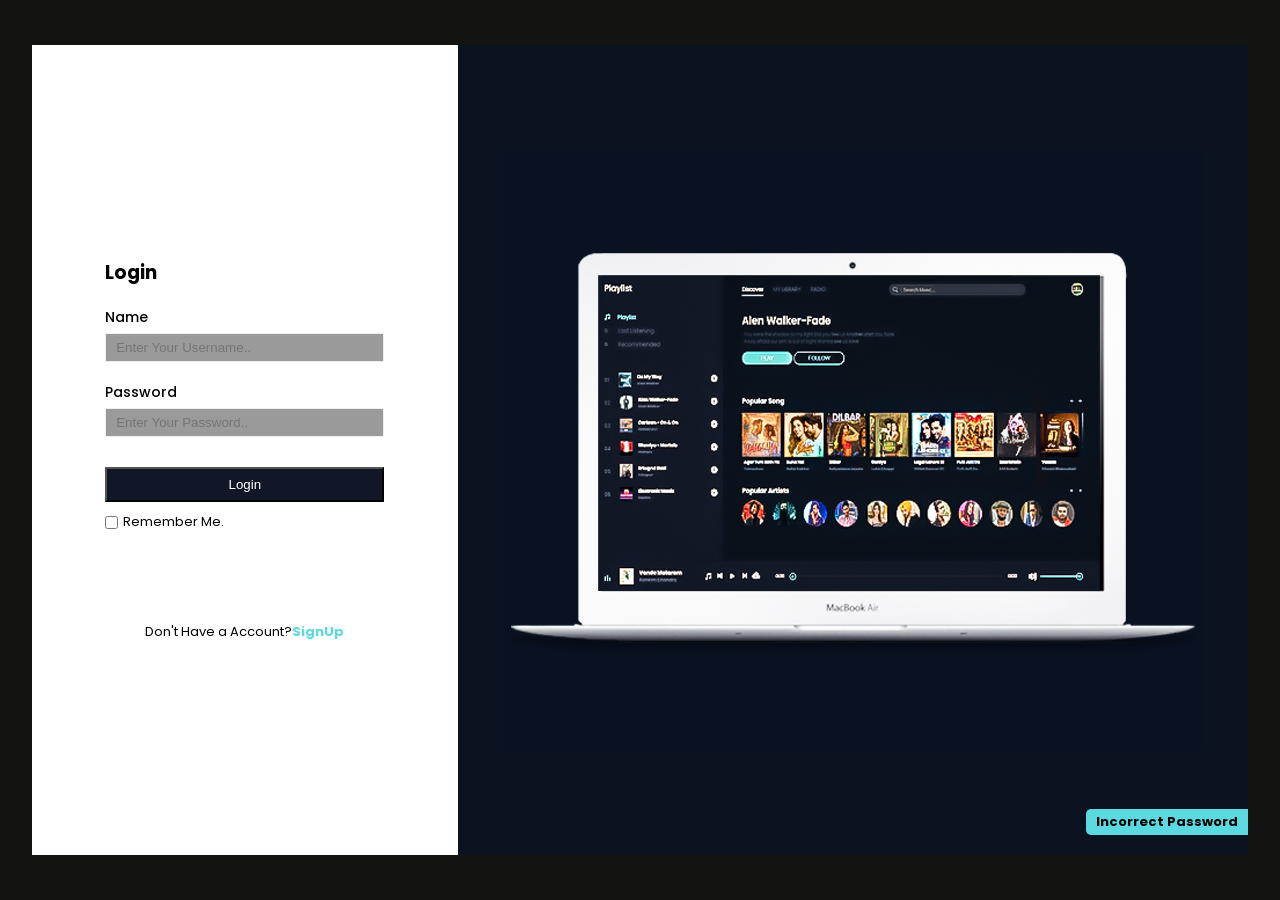
<file: login.html>
<!DOCTYPE html>
<html lang="en">

<head>
  <meta charset="UTF-8">
  <meta http-equvi = "X-UA-Compatible" content="IE edge">
  <meta name="viewport" content="width=device-width, initial-scale=1.0">
  <link rel="stylesheet" href="https://cdn.jsdelivr.net/npm/bootstrap-icons@1.7.2/font/bootstrap-icons.css">
  <link rel="stylesheet"  href="style.css"/> 
</head>


<header>
  <div class = "left_bx1">
   <div class= "content">
   <form method = "post">
  <h3>Login</h3>
  <div class = "card">
   <label for="name">Name</label>
   <input type = "text" name = "user_name" placeholder = "Enter Your Username.." required>
</div>

<div class = "card">
   <label for="password">Password</label>
   <input type = "password" name = "user_password" placeholder = "Enter Your Password.." required>
</div>
<input type = "submit" value = "Login" class = "submit"> 
 <div class="check">
  <input type = "checkbox" name = "" id=""><span>Remember Me.</span>
</div>
<p>Don't Have a Account?<a href = "signup.html">SignUp</a></p>
</form>
</div>
</div>
  <div class = "right_bx1">
   <img src= "login_png.jpg" alt = "">
   <h3>Incorrect Password</h3>
</div>
</body>


</html>
</file>
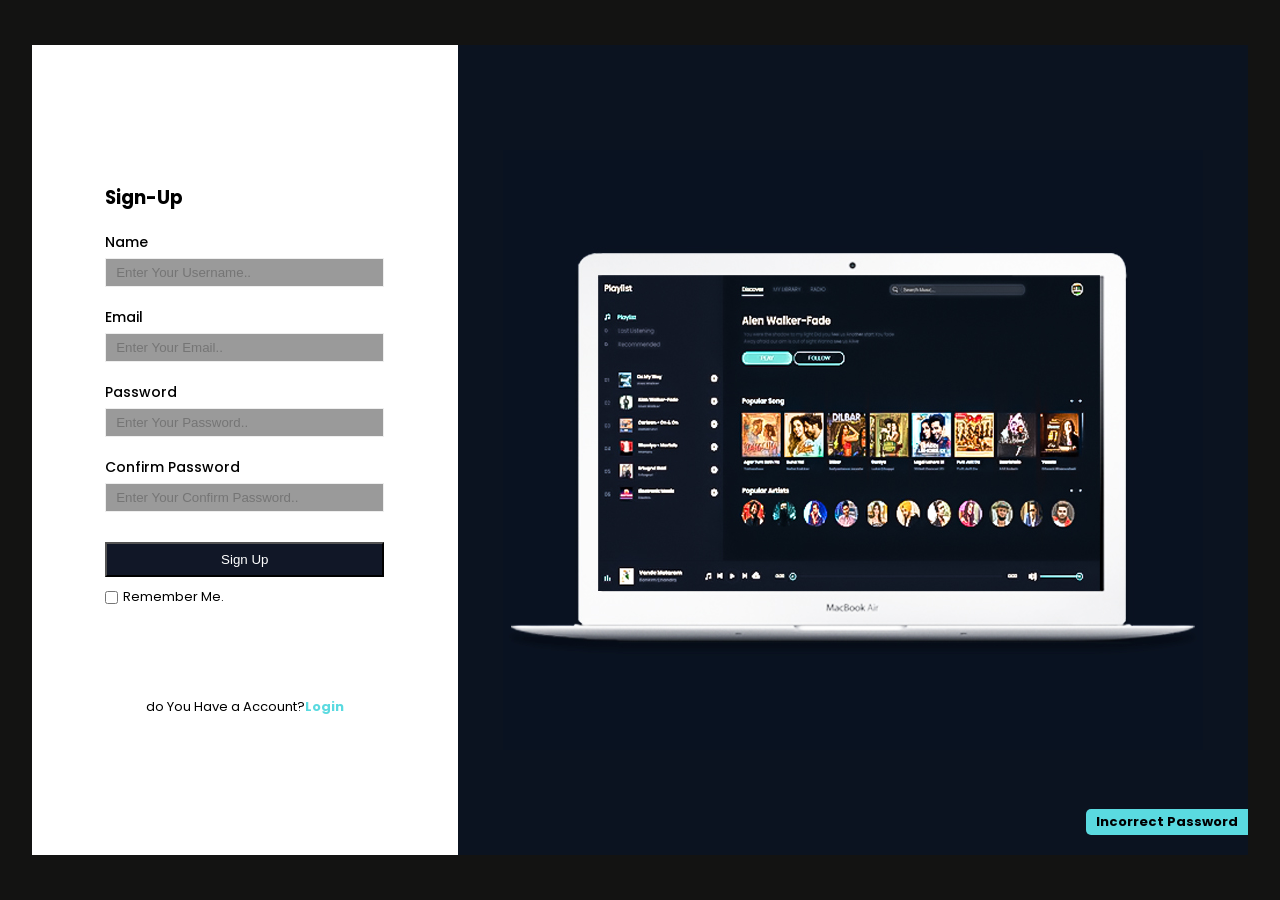
<file: signup.html>
<!DOCTYPE html>
<html lang="en">

<head>
  <meta charset="UTF-8">
  <meta http-equvi = "X-UA-Compatible" content="IE edge">
  <meta name="viewport" content="width=device-width, initial-scale=1.0">
  <link rel="stylesheet" href="https://cdn.jsdelivr.net/npm/bootstrap-icons@1.7.2/font/bootstrap-icons.css">
  <link rel="stylesheet"  href="style.css"/> 
  <title>Music Website Sign Up</title>
</head>


<header>
  <div class = "left_bx1">
   <div class= "content">
   <form method = "post">
  <h3>Sign-Up</h3>
  <div class = "card">
   <label for="name">Name</label>
   <input type = "text" name = "user_name" placeholder = "Enter Your Username.." required>
</div>

<div class = "card">
   <label for="email">Email</label>
   <input type = "email" name = "user_email" placeholder = "Enter Your Email.." required>
</div>


<div class = "card">
   <label for="password">Password</label>
   <input type = "password" name = "user_password" placeholder = "Enter Your Password.." required>
</div>


<div class = "card">
   <label for="re-password">Confirm Password</label>
   <input type = "text" name = "user_re_password" placeholder = "Enter Your Confirm Password.." required>
</div>
<input type = "submit" value = "Sign Up" class = "submit"> 
 <div class="check">
  <input type = "checkbox" name = "" id=""><span>Remember Me.</span>
</div>
<p>do You Have a Account?<a href = "login.html">Login</a></p>
</form>
</div>
</div>
  <div class = "right_bx1">
   <img src= "login_png.jpg" alt = "">
   <h3>Incorrect Password</h3>
</div>
</body>


</html>
</file>
<file: style.css>
/* Google Font 'Poppins'  */
@import url('https://fonts.googleapis.com/css2?family=Poppins:wght@100;200;300;400;500;600;700;800;900&display=swap');
* {
    padding: 0%;
    margin: 0%;
    box-sizing: border-box;
}

body {
    width: 100%;
    height: 100vh;
    background-color: #131312;
    font-family: 'Poppins' , sans-serif;
    display: flex;
    align-items: center;
    justify-content: center;
}

header {
    width: 95%;
    height: 90%;
    /* border: 1px solid #fff; */
    display: flex;
    flex-wrap: wrap;
    overflow: hidden;
}

header .menu_side, .song_side {
    position: relative;
    width: 25%;
    height: 90%;
    /*border: 1px solid #fff;*/ 
    background-color: #111727;
    box-shadow: 5px 0px 2px #090f1f;
    color: #fff;
}

header .song_side {
    width: 75%;
    background: #0b1320;
}

header .master_play {
    width: 100%;
    height: 10%;
    background: #111727;
    box-shadow: 0px 3px 8px #090f1f;
}

header .menu_side h1 {
    font-size: 20px;
    margin: 15px 0px 0px 20px;
    font-weight: 500;
}

header .menu_side .playlist {
    margin:  40px 0px 0px 20px;
}

header .menu_side .playlist h4 {
    font-size: 14px;
    font-weight: 400;
    padding-bottom: 10px;
    color: #4c5262;
    cursor: pointer;
    display: flex;
    align-items: center;
    transition: .3s linear;
}
header .menu_side .playlist h4:hover {
    color: #fff;
}
header .menu_side .playlist h4 span{
    position: relative;
    margin-right: 35px;
}
header .menu_side .playlist h4 span::before{
    content: '';
    position: absolute;
    width: 4px;
    height: 4px;
    border: 2px solid #4c5262;
    border-radius: 50%;
    top: -4px;
    transition: .3s linear;
}
header .menu_side .playlist h4:hover span::before{
    border: 2px solid #fff;
}
header .menu_side .playlist h4 .bi{
    display: none;
}
header .menu_side .playlist .active{
    color: #36e2ec;
}
header .menu_side .playlist .active span{
    display: none;
}
header .menu_side .playlist .active .bi{
    display: flex;
    margin-right: 20px;
}
header .menu_side .menu_song {
    width: 100%;
    height: 300px;
    /* border: 1px solid #fff; */
    margin-top: 40px;
}
header .menu_side .menu_song li{
    position: relative;
    list-style-type: none;
    padding: 5px 0px 5px 20px;
    display: flex;
    align-items: center;
    margin-bottom: 10px;
    cursor: pointer;
    transition: .3s linear;
}
header .menu_side .menu_song li:hover{
    background: rgb(105, 105, 170,.1);
}
header .menu_side .menu_song li span{
    font-size: 12px;
    font-weight: 600;
    color: #4c5262;
}
header .menu_side .menu_song li img{
    width: 32px;
    height: 32px;
    margin-left: 25px;
}
header .menu_side .menu_song li h5{
    font-size: 11px;
    margin-left: 15px;
     width: 170px;
    overflow: hidden;
    text-overflow:ellipsis;
    white-space: nowrap;
}
header .menu_side .menu_song li h5 .subtitle{
    font-size: 9px;
    color: #4c5262;
}
header .menu_side .menu_song li .bi{
    position: absolute;
    right: 15px;
    top: 6px;
    font-size: 16px;
}




header .master_play {
    display: flex;
    align-items: center;
    padding: 0px 20px;
}
header .master_play .wave{
    width: 30px;
    height: 30px;
    /* border: 1px solid #fff; */
    padding-bottom: 5px;
    display: flex;
    align-items: flex-end;
    margin-right: 10px;
}
header .master_play .wave .wave1{
    width: 3px;
    height: 10px;
    margin-right: 3px ;
    border-radius: 10px 10px 0px 0px ;
    background: #36e2ec;
    animation: unset;
}
header .master_play .wave .wave1:nth-child(2){
    height: 13px;
    /* animation-delay: .4s; */
}
header .master_play .wave .wave1:nth-child(3){
    height: 8px;
    /* animation-delay: .8s; */
}
/* javascript class wave  */
header .master_play .active2 .wave1{
    animation: wave .5s linear infinite;
}
header .master_play .active2 .wave1:nth-child(2){
    animation-delay: .4s;
}
header .master_play .active2 .wave1:nth-child(3){
    animation-delay: .8s;
}

@keyframes wave {
    0%{
        height: 10px;
    }
    50%{
        height: 15px;
    }
    100%{
        height: 10px;
    }
}


header .master_play img {
    width: 35px;
    height: 35px;
}
header .master_play h5 {
    width: 130px;
    font-size: 13px;
    margin-left: 15px;
    color: #fff;
    line-height: 17px;
}
header .master_play h5 .subtitle{
   font-size: 11px;
   color: #4c5262;
}
header .master_play .icon{
   font-size: 20px;
   color: #fff;
   margin: 0px 20px 0px 40px;
   outline: none;
   display: flex;
   align-items: center;
}


header .master_play .icon .bi{
 cursor: pointer;
 outline: none;
}

header .master_play .icon .shuffle{
 font-size: 17px;
 margin-right: 10px;
 display: flex;
 align-items: center;
 width: 18px;
 /*border: 1px solid #fff;*/
 overflow: hidden;
}

header .master_play .icon #download_music{
 color: #fff;
}


header .master_play .icon #download_music .bi{
 font-size: 20px;
 margin-left: 10px;
}

header .master_play .icon .bi:nth-child(3){
border: 1px solid rgb(105, 105, 170,.1);
border-radius: 50%;
padding: 1px 5px 0px 7px;
margin: 0px 5px;
transition: .3s linear;
}

header .master_play span {
    color: #fff;
    width: 32px;
    font-size: 11px;
    font-weight: 400;
}
header .master_play #currentStart{
    margin: 0px 0px 0px 20px;
}

header .master_play .bar {
    position: relative;
    width: 43%;
    height: 2px;
    background: rgb(105, 105, 170,.1);
    margin: 0px 15px 0px 10px;
}
header .master_play .bar .bar2{
   position: absolute;
   background: #36e2ec;
   width: 0%;
   height: 100%;
   top: 0;
   transition: 1s linear;
}
header .master_play .bar .dot{
   position: absolute;
   width: 5px;
   height: 5px;
   background: #36e2ec;
   border-radius: 50%;
   left: 0%;
   top: -1px;
   transition: 1s linear;
}
header .master_play .bar .dot::before{
    content: '';
   position: absolute;
   width: 15px;
   height: 15px;
   border:1px solid #36e2ec;
   border-radius: 50%;
   left: -6px;
   top: -6px;
  box-shadow: inset 0px 0px 3px #36e2ec;
}
header .master_play .bar input{
   position: absolute;
   width: 100%;
   top: -6px;
   left: 0;
   cursor: pointer;
   z-index: 99999999;
   transition: 3s linear;
   opacity: 0;
}
header .master_play .vol{
  position: relative;
  width: 100px;
  height: 2px;
  margin-left: 50px;
 background: rgb(105, 105, 170,.1); 
}
header .master_play .vol .bi{
position: absolute;
color: #fff;
font-size: 25px;
top: -17px;
left: -30px;
}
header .master_play .vol input{
    position: absolute;
    width: 100%;
    top: -10px;
    left: 0;
    cursor: pointer;
    z-index: 99999999;
    transition: 3s linear;
    opacity: 0;
 }

 header .master_play .vol .vol_bar{
    position: absolute;
    background: #36e2ec;
    width: 0%;
    height: 100%;
    top: 0;
    transition: 1s linear;
 }
 header .master_play .vol .dot{
    position: absolute;
    width: 5px;
    height: 5px;
    background: #36e2ec;
    border-radius: 50%;
    left: 0%;
    top: -1px;
    transition: 1s linear;
 }
 header .master_play .vol .dot::before{
     content: '';
    position: absolute;
    width: 15px;
    height: 15px;
    border:1px solid #36e2ec;
    border-radius: 50%;
    left: -6px;
    top: -6px;
   box-shadow: inset 0px 0px 3px #36e2ec;
 }

 header .song_side {
     z-index: 2;
 }
 
header .song_side::before{
     content: '';
     position: absolute;
     width: 100%;
     height: 300px;
     background: url('Img/bg.jpg');
     z-index: -1;
 }
 
header .song_side nav{
    width: 90%;
    height: 10%;
    margin: auto;
    /* border: 1px solid #fff; */
    display: flex;
    align-items: center;
    justify-content: space-between;
 }
 
header .song_side nav ul{
    display: flex;
 }

header .song_side nav ul a{
    text-decoration: none;
    list-style-type: none;
    font-size: 13px;
    color: #4c5262;
    margin-right: 25px;
    cursor: pointer;
 }

 header .song_side nav ul li{
    position: relative;
    list-style-type: none;
    font-size: 13px;
    color: #4c5262;
    margin-right: 25px;
    cursor: pointer;
    transition: .3s linear;
 }
 header .song_side nav ul li:hover{
   color: #fff;
 }
 header .song_side nav ul li:nth-child(1){
   color: #fff;
 }
 header .song_side nav ul li span{
   position: absolute;
   width: 100%;
   height: 2.5px;
   background: #36e2ec;
   bottom: -5px;
   left: 0;
   border-radius: 20px;
 }
 header .song_side nav .search{
   position: relative;
   width: 40%;
   padding: 1px 10px;
   border-radius: 20px;
   color: gray;
 }
 header .song_side nav .search::before{
     content: '';
   position: absolute;
   width: 100%;
   height: 100%;
   border-radius: 20px;
   background: rgb(184, 184, 184,.1);
   backdrop-filter: blur(5px);
   z-index: -1;
 }
 header .song_side nav .search .bi{
    font-size: 13px;
    padding: 3px 0px 0px 10px;
 }
 header .song_side nav .search input{
    background: none;
    outline: none;
    border: none;
    padding: 0px 10px;
    color: #fff;
    font-size: 12px;
 }

   header .song_side nav .search .search_result{
   position: absolute;
   width: 100%;
   height: 200px;
   /*border: 1px solid #fff;*/
   margin-top: 10px;
   border-radius: 10px;
   display: flex;
   align-items: flex-start;
   justify-content: flex-start;
   flex-direction: column;
   overflow: auto;
 }

 header .song_side nav .search .search_result::-webkit-scrollbar{
  display: none;
 }



 header .song_side nav .search .search_result .card{
   width: 100%;
   min-height: 45px;
   /*border: 1px solid #fff;*/
   display: none;
   align-items: center;
   padding: 0px 5px;
   text-decoration: none;
    background: rgb(184, 184, 184, .1);
   margin-bottom: 5px; 
 }



 header .song_side nav .search .search_result .card img{
   width: 35px;
   height: 35px;
   border-radius: 5px;
 }


  
 header .song_side nav .search .search_result .card .content{
   width: 80%;
   height: 100%;
   /*border: 1px solid #fff;*/
  padding: 0;
  font-size: 13px;
  font-weight: 600;
   color: #fff;
   display: flex;
   align-items: flex-start;
   justify-content: center;
   flex-direction: column;
 }

header .song_side nav .search .search_result .card .subtitle{
  font-size: 11px;
  color: #a4a8b4;
  font-weight: 500;
   
 }




 header .song_side nav .user{
    position: relative;
    width: 30px;
    height: 30px;
    border-radius: 50%;
    cursor: pointer;
 }
 header .song_side nav .user img{
    position: absolute;
    width: 50px;
    height: 60px;
    border-radius:20%;
    box-shadow: 2px 2px 8px #131312;
 }

 header .song_side .content {
     width:90%;
     height: 30%;
     margin: auto;
     /* border: 1px solid #fff; */
     padding-top: 20px;
 }
 
 header .song_side .content h1{
    font-size: 25px;
    font-weight: 600;
 }
 header .song_side .content p{
    font-size: 11px;
    font-weight: 400;
    color: #4c5262;
    margin: 5px;
 }
 header .song_side .content .buttons{
    margin-top: 15px;
 }
 header .song_side .content .buttons button{
    width: 130px;
    height: 30px;
    border: 2px solid #36e2ec;
    outline: none;
    border-radius: 20px;
    background: #5adae0;
    color: #fff;
    cursor: pointer;
    transition: .3s linear;
 }

header .song_side .content a.buttons button{
    text-decoration: none;
 }


 header .song_side .content .buttons button:hover{
    border: 2px solid #36e2ec;
    background: none;
    color: #36e2ec;
 }
 header .song_side .content .buttons button:nth-child(2){
    border: 2px solid #36e2ec;
    background: none;
    color: #36e2ec;
 }
 header .song_side .content .buttons button:nth-child(2):hover{
    border: 2px solid #36e2ec;
    background: #36e2ec;
    color: #fff;
 }

 header .song_side .popular_song {
     width: 90%;
     height: auto;
     /* border: 1px solid #fff; */
     margin: auto;
     margin-top: 15px;
 }
 header .song_side .popular_song .h4{
    display: flex;
    align-items: center;
    justify-content: space-between;
 }
 header .song_side .popular_song .h4 .bi{
    color: #a4a8b4;
    cursor: pointer;
    transition: .3s linear;
 }
 header .song_side .popular_song .h4 .bi:hover{
    color: #fff;
 }

 header .song_side .popular_song .pop_song {
     width: 100%;
     height: 150px;
     margin-top: 15px;
     display: flex;
     overflow-x: auto;
     scroll-behavior: smooth;
 }
 header .song_side .popular_song .pop_song::-webkit-scrollbar{
     display: none;
 }
 header .song_side .popular_song .pop_song li{
     min-width: 100px;
     height: 140px;
     list-style-type: none;
     margin-right: 10px;
     transition: .3s linear;
 }
 header .song_side .popular_song .pop_song li:hover{
     background: rgb(105, 105, 170,.1);
 }
 header .song_side .popular_song .pop_song li .img_play{
    position: relative;
    width: 100px;
    height: 100px;
    display: flex;
    align-items: center;
    justify-content: center;
 }
 header .song_side .popular_song .pop_song li .img_play img{
   width: 100%;
   height: 100%;
 }
 header .song_side .popular_song .pop_song li .img_play .bi{
   position: absolute;
   font-size: 20px;
   cursor: pointer;
   transition: .3s linear;
   opacity: 0;
 }
 header .song_side .popular_song .pop_song li .img_play:hover .bi{
   opacity: 1;
 }
 header .song_side .popular_song .pop_song li h5{
   padding: 5px 0px 0px 5px;
   line-height: 15px;
   font-size: 10px;
 }
 header .song_side .popular_song .pop_song li h5 .subtitle{
   font-size: 9px;
   color: #4c5262;
 }

 header .song_side .popular_artists {
    width: 90%;
    height: auto;
    /* border: 1px solid #fff; */
    margin: auto;
    margin-top: 15px;
}
header .song_side .popular_artists .h4{
   display: flex;
   align-items: center;
   justify-content: space-between;
}
header .song_side .popular_artists .h4 .bi{
   color: #a4a8b4;
   cursor: pointer;
   transition: .3s linear;
}
header .song_side .popular_artists .h4 .bi:hover{
   color: #fff;
}
header .song_side .popular_artists .item{
  width: 100%;
  height: auto;
  margin-top: 10px;
  display: flex;
  overflow-x: auto;
  scroll-behavior: smooth;
}
header .song_side .popular_artists .item::-webkit-scrollbar{
  display: none;
}
header .song_side .popular_artists .item li{
 list-style-type: none;
 position: relative;
 min-width: 60px;
 height: 60px;
 /* background-color: #fff; */
 border-radius: 50%;
 margin-right: 20px;
 cursor: pointer;
}
header .song_side .popular_artists .item li img{
 width: 100%;
 height: 100%;
 border-radius: 50%;
 position: absolute;
}


/*Login Page*/

header .left_bx1, .right_bx1{
  position: relative;
  width: 65%;
  height: 100%;
 background: #0b1320;
  display: flex;
  align-items: center;
 justify-content: center;
}


header .left_bx1{
  width: 35%;
  background: #fff;
  box-shadow: 5px 0 2px #090f1f;
}

header .left_bx1 .content{
  width: 75%;
 height: auto;
 border: none;
  padding: 25px 20px;
  background: #fff;
}

header .left_bx1 .content .card{
  width: 100%;
  display: flex;
  align-items: column;
  flex-direction:  column;
  justify-content: center;
  margin-top:  20px;
}

header .left_bx1 .content .card label{
  font-size: 14px;
  font-weight: 500;
}

header .left_bx1 .content .card label input {
  width: 100%;
  padding: 6px 10px;
  border: 1px solid  rgb(238,238,238) ;
  background-color: rgb(154,154,154);
  margin-top: 5px;
}

input[type="text"]{
   width: 100%;
  padding: 6px 10px;
  border: 1px solid rgb(238,238,238);
  background-color: rgb(154,154,154);
  margin-top: 5px;
}


input[type="password"]{
 width: 100%;
  padding: 6px 10px;
  border: 1px solid rgb(238,238,238);
  background-color: rgb(154,154,154);
  margin-top: 5px;
 }

input[type="email"]{
 width: 100%;
  padding: 6px 10px;
  border: 1px solid rgb(238,238,238);
  background-color: rgb(154,154,154);
  margin-top: 5px;
 }

header .left_bx1  .submit{
  margin-top: 30px;
 padding: 8px 20px;
 color: #fff;
 background: #111727;
 width: 100%;
 cursor: pointer;
}


header .left_bx1 .content  .check{
  display: flex;
 align-items: center;
 margin-top: 10px;
 
}

header  .left_bx1 .content .check  span{
  margin-left:  5px;
 font-size: 13px;
}

  p{
  margin-top: 90px;
   text-align: center;
  font-size: 13px;
}
 

a{
 color: #5adae0;
   text-decoration: none;
  font-weight: bold;
}

header .right_bx1 h3{
       position: absolute;
    background: #5adae0;
    right: 0;
    bottom: 20px;
    padding: 3px 10px;
   border-radius: 5px 0 0 5px;
   font-size: 13px;
}
 



                                                                                              

/*Login END*/
</file>
